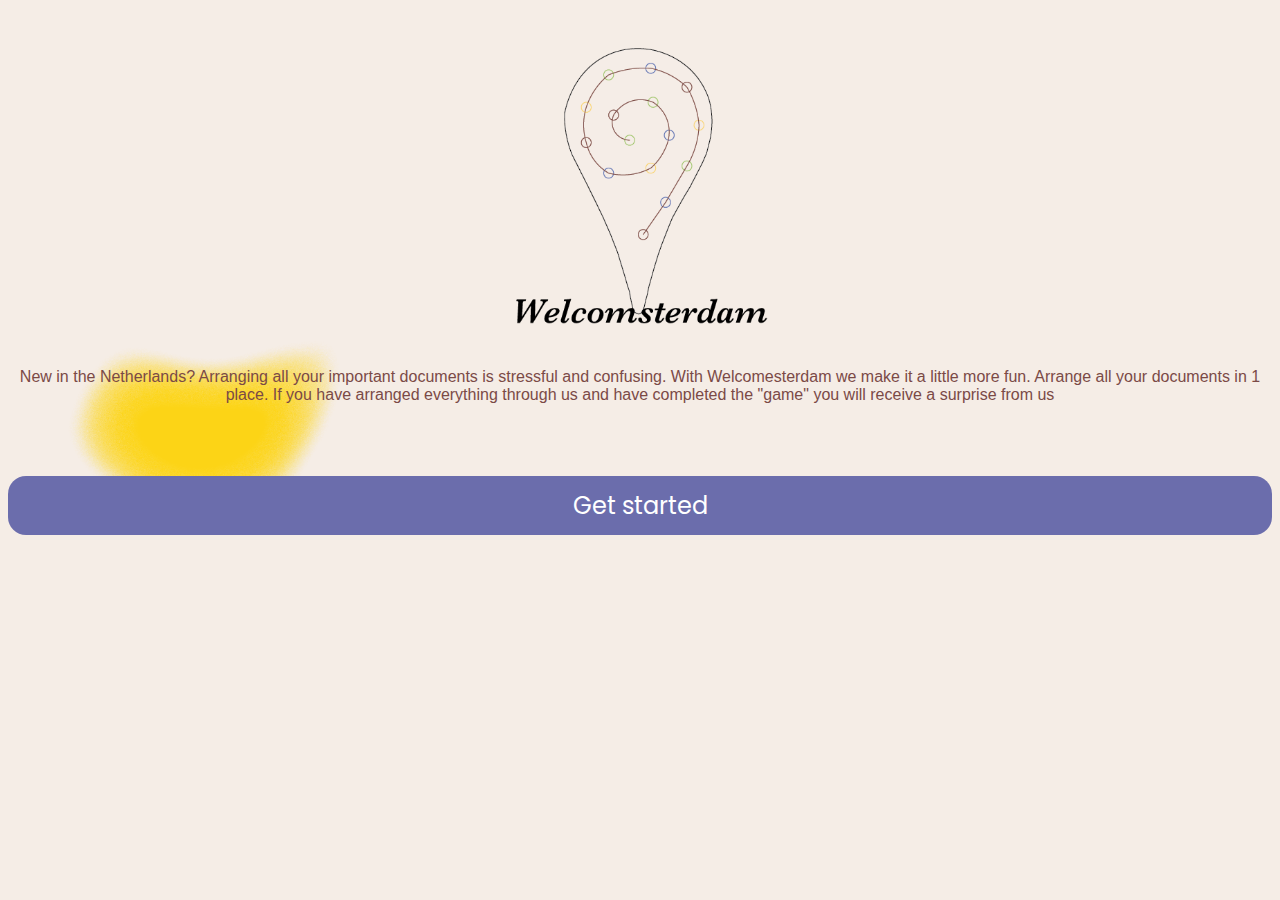
<file: index.html>
<!DOCTYPE html>
<html lang="en">

<head>
    <meta charset="UTF-8">
    <meta name="viewport" content="width=device-width, initial-scale=1.0">
    <link rel="stylesheet" href="style.css">
    <title>Welcomsterdam</title>
</head>

<body>
    <!-- moet er een h1 zijn? -->
       <img src="images/logo.png" alt="Logo">
    
    <main>
        <img src="images/yellow.png" alt="achtergrond foto">
        <p>New in the Netherlands? Arranging all your important documents is stressful and confusing. With
            Welcomesterdam we make it a little more fun. Arrange all your documents in 1 place. If you have arranged
            everything through us and have completed the "game" you will receive a surprise from us
        </p>
    </main>

    <footer>
        <a href="main.html">Get started</a>
    </footer>

</body>

</html>
</file>
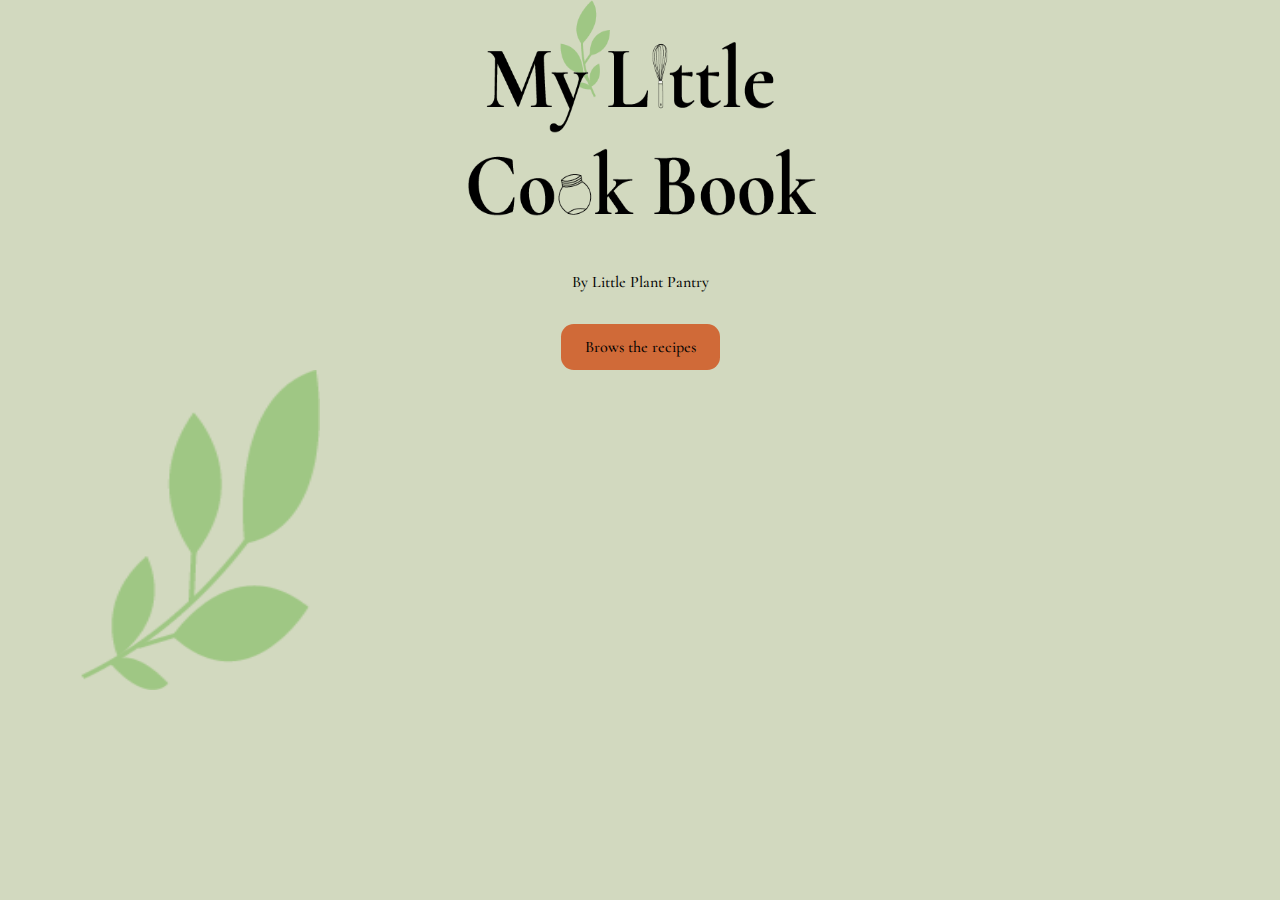
<file: project/index.html>
<!DOCTYPE html>
<html lang="en">
<head>
    <meta charset="UTF-8">
    <meta name="viewport" content="width=device-width, initial-scale=1.0">
    <title>My Little Cook Book</title>
    <link rel="stylesheet" href="styles/style.css">
</head>
<body>
   <section>
       <h1 class="visually-hidden">My Little Cook Book</h1>

       <img src="images/logo.png" alt="My Little Cook Book">
       <p>By Little Plant Pantry</p>
       <a href="overzicht.html" class="button">Brows the recipes</a>
       
   </section>
   <div class="foto">
   <img src="images/groen.png" alt="decoratief blaadje">
   </div>
   <script src="script.js"></script>
</body>
</html>
</file>
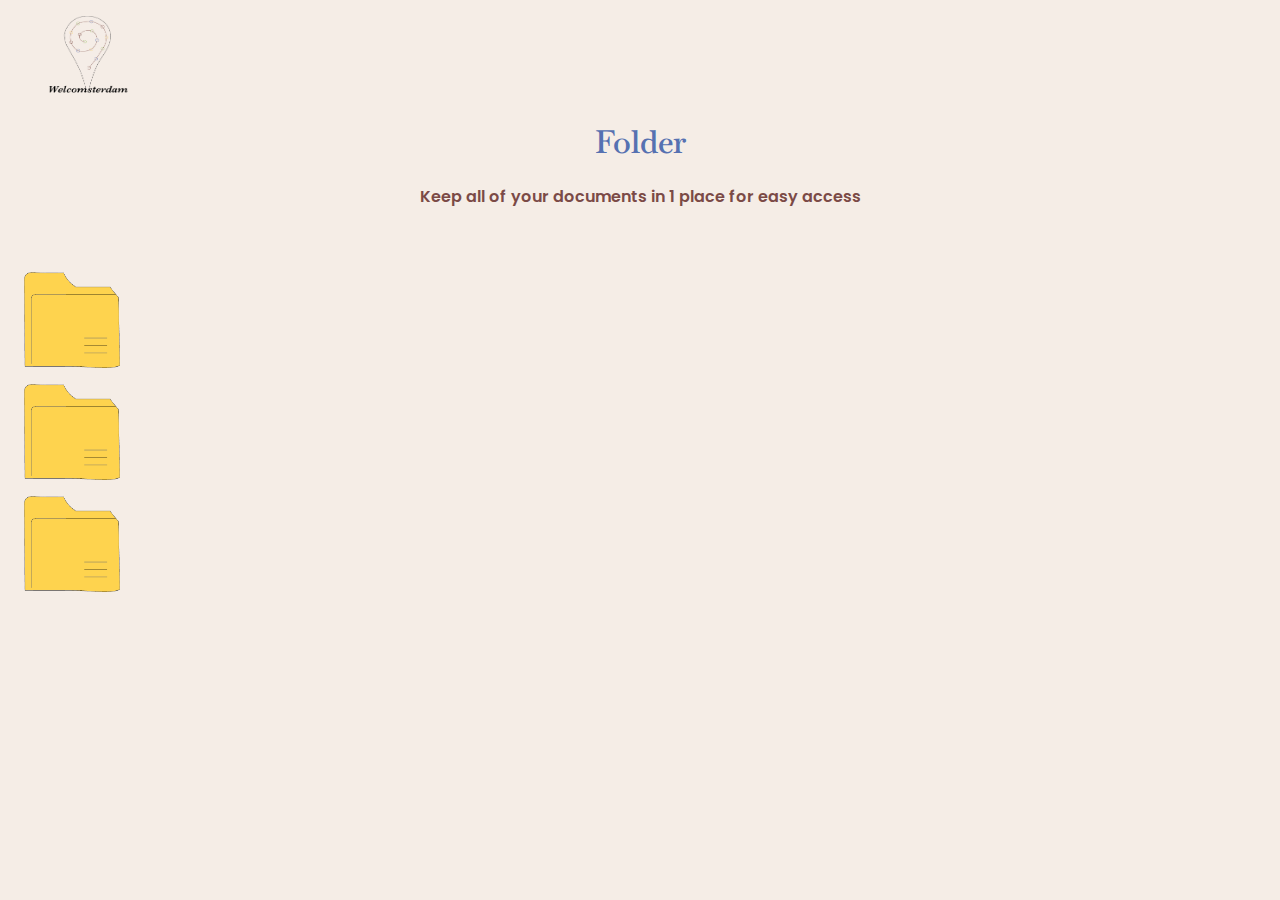
<file: folder.html>
<!DOCTYPE html>
<html lang="en">

<head>
    <meta charset="UTF-8">
    <meta name="viewport" content="width=device-width, initial-scale=1.0">
    <link rel="stylesheet" href="style.css">
    <title>Folder </title>
</head>

<body>
    <nav>
        <ul>
            <li> <a href="main.html"><img src="images/logo.png" alt="logo"> </a></li>
        </ul>
    </nav>

    <main>
        <h1>Folder</h1>
        <h2>Keep all of your documents in 1 place for easy access</h2>
        <section>
            <img src="images/file.png" alt="file">
            <img src="images/file.png" alt="file">
            <img src="images/file.png" alt="file">


        </section>
     



    </main>

</body>

</html>
</file>
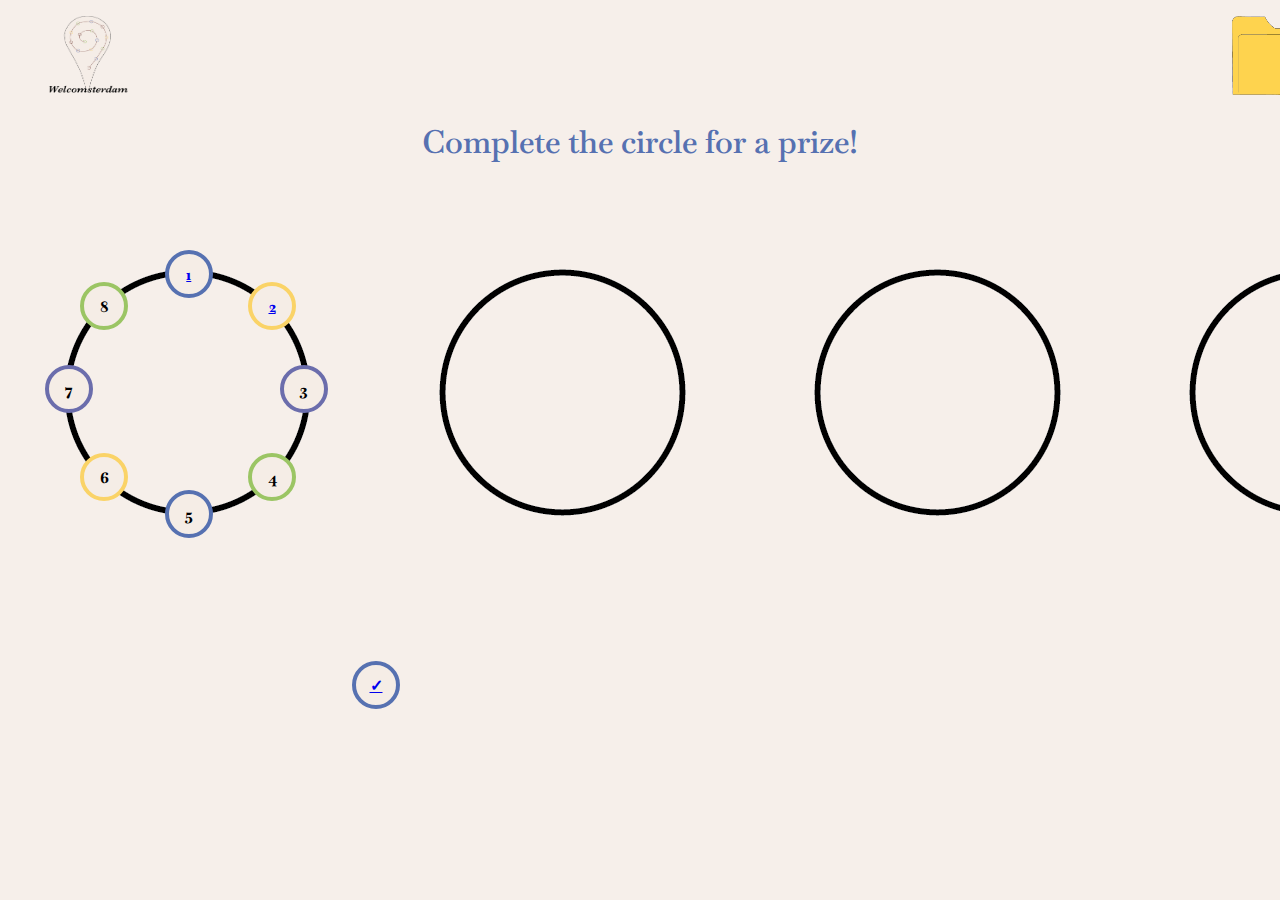
<file: main.html>
<!DOCTYPE html>
<html lang="en">

<head>
    <meta charset="UTF-8">
    <meta name="viewport" content="width=device-width, initial-scale=1.0">
    <link rel="stylesheet" href="style.css">
    <title>Main page</title>
</head>

<body id="main">
    <nav>
        <ul>
            <li><img src="images/logo.png" alt="logo"></li>
            <li><a href="folder.html"> <img src="images/file.png" alt="file"></a></li>
        </ul>

    </nav>
    <main>
        <h1> Complete the circle for a prize!</h1>
        <h4><a href="register.html"> 1 </a></h4>
        <h4><a href="phone.html"> 2 </a></h4>
        <h4>3</h4>
        <h4>4</h4>
        <h4>5</h4>
        <h4>6</h4>
        <h4>7</h4>
        <h4>8</h4>
        <h4><a href="win.html"> ✓</a></h4>
    </main>
</body>

</html>
</file>
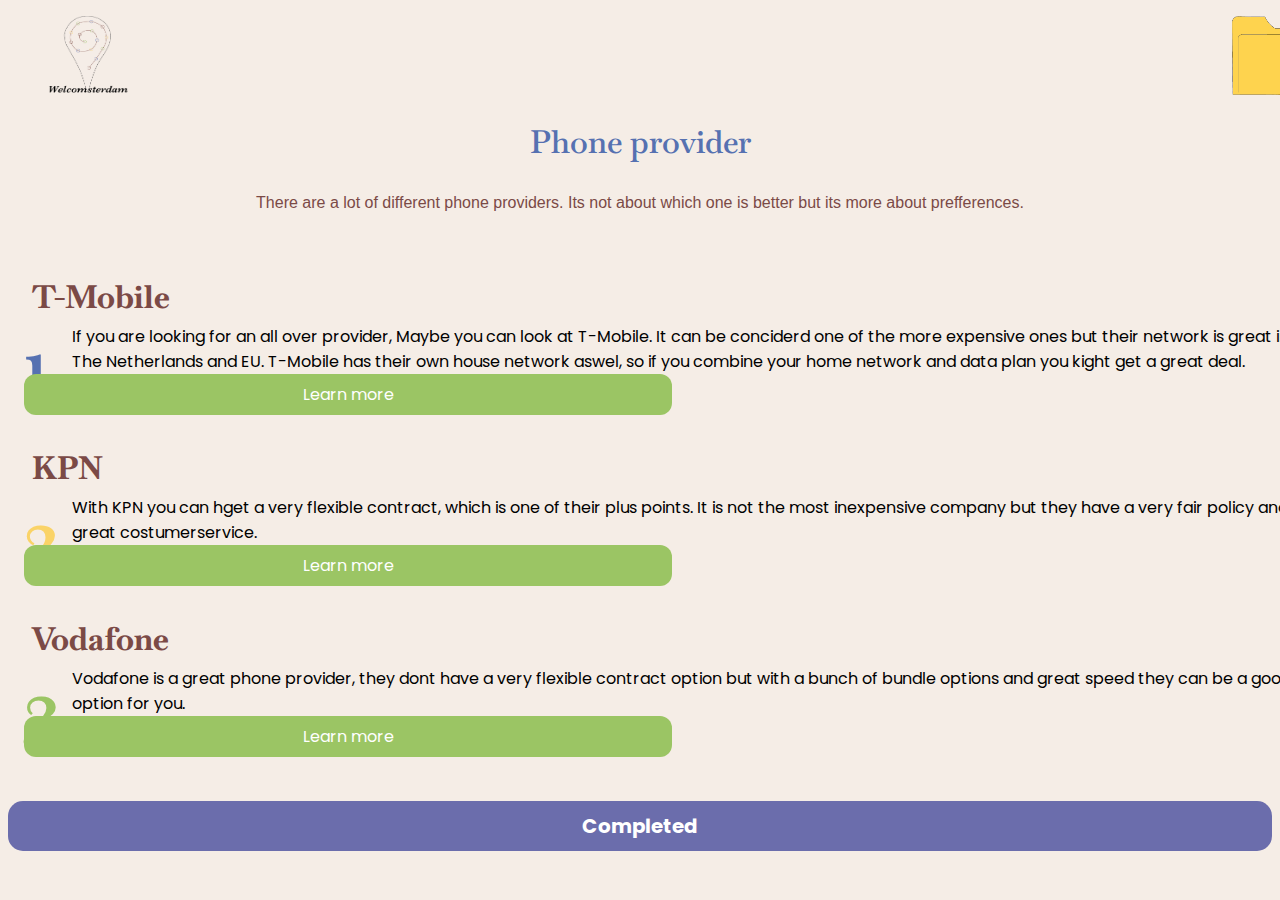
<file: phone.html>
<!DOCTYPE html>
<html lang="en">
<head>
    <meta charset="UTF-8">
    <meta name="viewport" content="width=device-width, initial-scale=1.0">
    <link rel="stylesheet" href="style.css">
    <title>Phone provider</title>
</head>
<body>
     <nav>
         <ul>
             <li> <a href="main.html"><img src="images/logo.png" alt="logo"> </a></li>
             <li><a href="folder.html"> <img src="images/file.png" alt="file"></a></li>
         </ul>

     </nav>

    <main>
        <h1>Phone provider</h1>
        <p>There are a lot of different phone providers. Its not about which one is better but its more about prefferences. 

        </p>

        <section>
        <h2>1</h2>
        <h3>T-Mobile</h3>
        <p>
            If you are looking for an all over provider, Maybe you can look at T-Mobile. It can be conciderd one of the more expensive ones but their network is great in The Netherlands and EU. T-Mobile has their own house network aswel, so if you combine your home network and data plan you kight get a great deal. 
        </p>
        <a href="https://www.t-mobile.nl/english/home"> Learn more </a>
        </section>

        <section>
         <h2>2</h2>
         <h3>KPN</h3>
         <p>
            With KPN you can hget a very flexible contract, which is one of their plus points. It is not the most
            inexpensive company but they have a very fair policy and great costumerservice.
         </p>
         <a href="https://www.kpn.com/algemeen/english.htm"> Learn more </a>
         </section>

         <section>
          <h2>3</h2>
          <h3>Vodafone</h3>
          <p>
              Vodafone is a great phone provider, they dont have a very flexible contract option but with a bunch of bundle options and great speed they can be a good option for you.
          </p>
          <a href="https://www.vodafone.nl/abonnement/prepaid/en"> Learn more </a>
          </section>

    </main>

    <footer>
        <h5><a href="main.html">Completed</a> </h5>
    </footer>
</body>
</html>
</file>
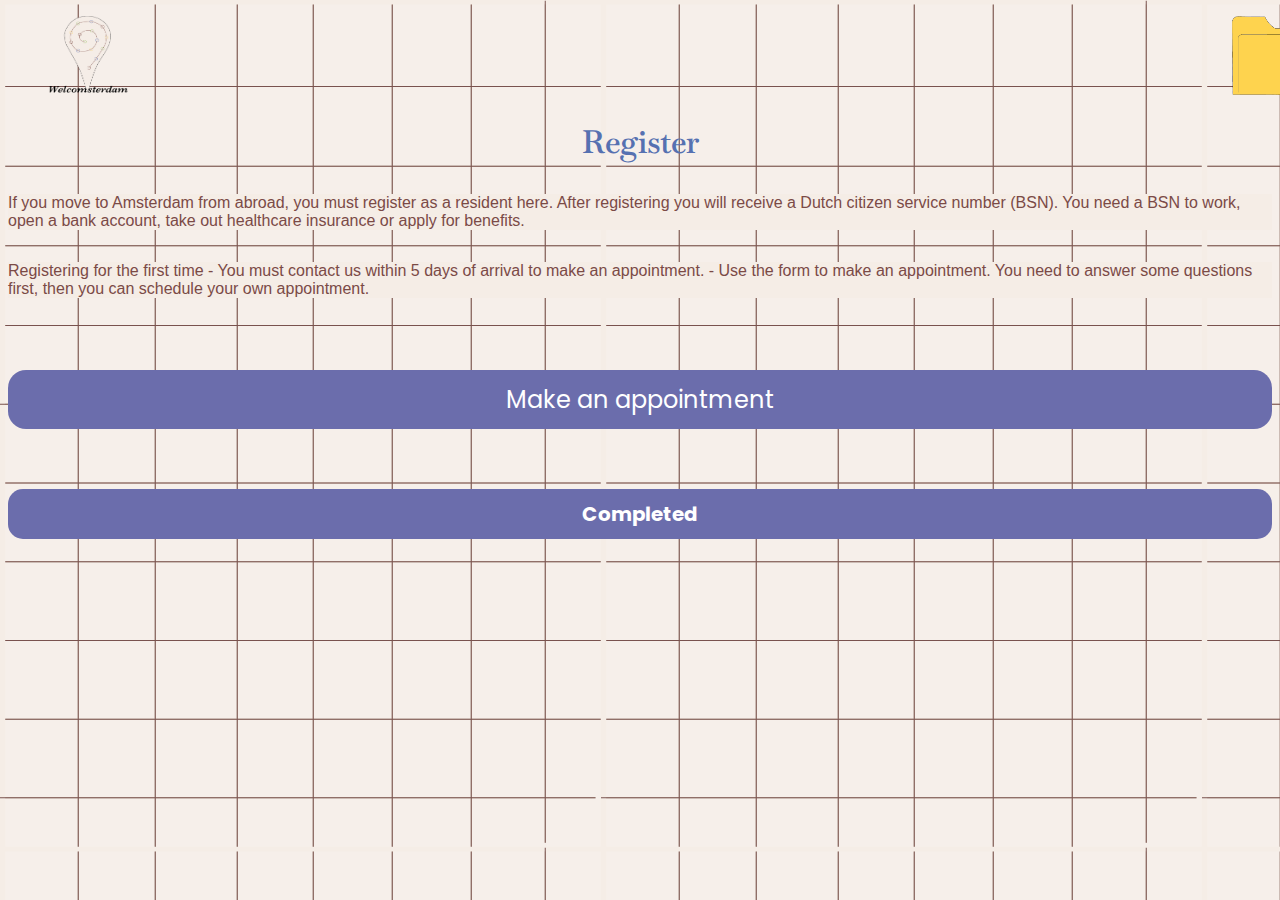
<file: register.html>
<!DOCTYPE html>
<html lang="en">

<head>
    <meta charset="UTF-8">
    <meta name="viewport" content="width=device-width, initial-scale=1.0">
    <link rel="stylesheet" href="style.css">
    <title>Register</title>
</head>

<body id="register">

    <nav>
        <ul>
            <li> <a href="main.html"><img src="images/logo.png" alt="logo"> </a></li>
            <li><a href="folder.html"> <img src="images/file.png" alt="file"></a></li>
        </ul>

    </nav>

    <main>
        <h1>Register </h1>
        <article>
            <p>
                If you move to Amsterdam from abroad, you must register as a resident here. After registering you will
                receive a Dutch citizen service number (BSN). You need a BSN to work, open a bank account, take out
                healthcare insurance or apply for benefits.
            </p>
            <p>
                Registering for the first time
                - You must contact us within 5 days of arrival to make an appointment.
                - Use the form to make an appointment. You need to answer some questions first, then you can schedule
                your own
                appointment.
            </p>
        </article>
  </main>
 
<footer>
   <a
        href="https://formulieren.amsterdam.nl/TriplEforms/DirectRegelen/formulier/nl-NL/evAmsterdam/afspraakimmigratieeng.aspx/Beslisboom">Make
        an appointment</a>

  
    <h5><a href="main.html">Completed</a> </h5>
</footer>
</body>

</html>
</file>
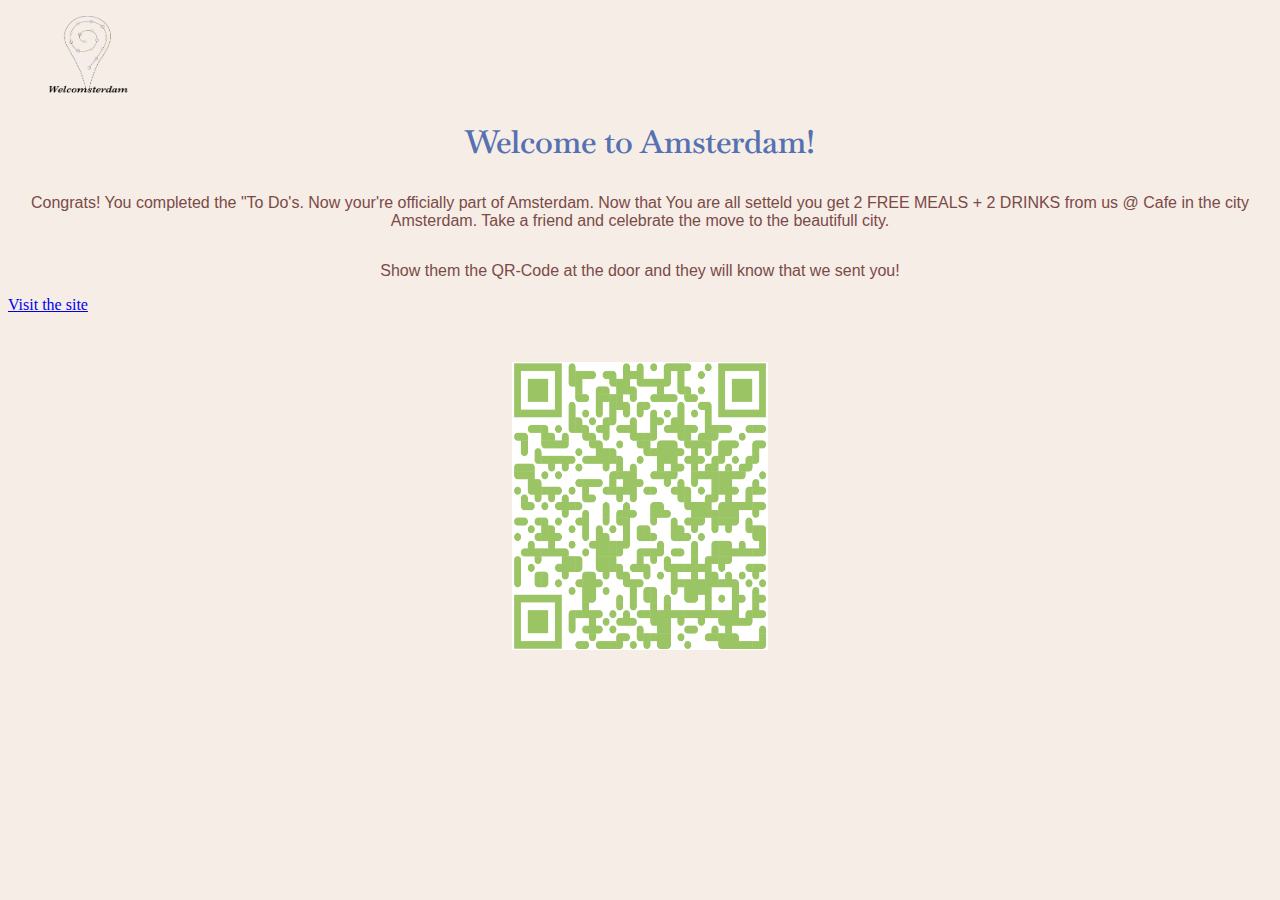
<file: win.html>
<!DOCTYPE html>
<html lang="en">

<head>
    <meta charset="UTF-8">
    <meta name="viewport" content="width=device-width, initial-scale=1.0">
    <link rel="stylesheet" href="style.css">
    <title>You won! </title>
</head>

<body>

    <nav>
        <ul>
            <li> <a href="main.html"><img src="images/logo.png" alt="logo"> </a></li>
        </ul>
    </nav>

    <main>
        <h1>Welcome to Amsterdam!</h1>
        <p>Congrats! You completed the "To Do's. Now your're officially part of Amsterdam. Now that You are all setteld
            you get 2 FREE MEALS + 2 DRINKS from us @ Cafe in the city Amsterdam. Take a friend and celebrate the move
            to the beautifull city.
        </p>

        <p>Show them the QR-Code at the door and they will know that we sent you!</p>


        <a href="https://amsterdam.cafeinthecity.nl"> Visit the site</a>

    </main>
    <img src="images/qr.png" alt="QR-Code">
</body>

</html>
</file>
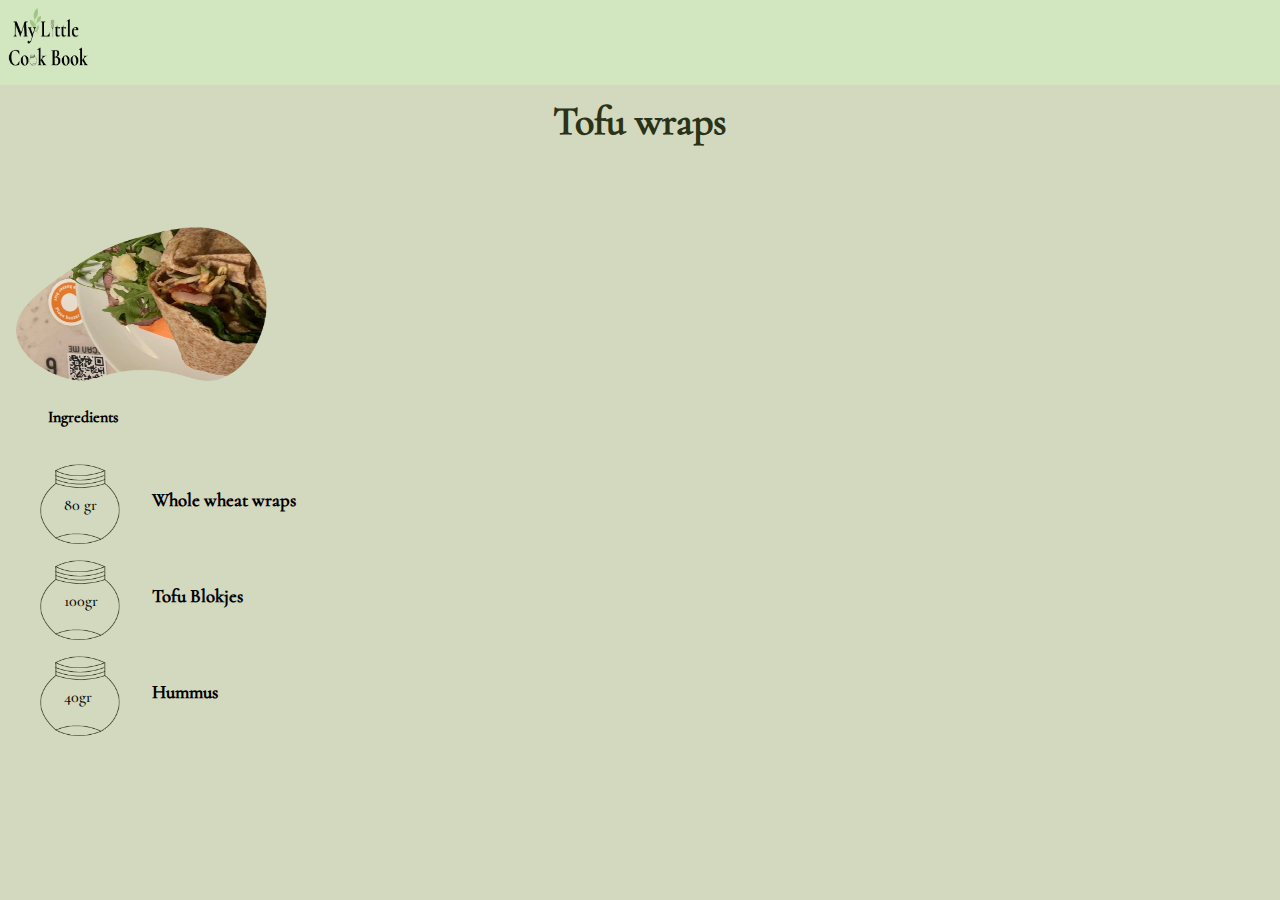
<file: project/detail.html>
<!DOCTYPE html>
<html lang="en">

<head>
    <meta charset="UTF-8">
    <meta name="viewport" content="width=device-width, initial-scale=1.0">
    <title>My Little Cook Book</title>
    <link rel="stylesheet" href="styles/style.css">
</head>

<body>
    <header>
        <ul>
            <li> <a href="index.html"><img src="images/logo.png" alt="My Little Plant Pantry"></a></li>
        </ul>
    </header>

    <main>
        <h1>Tofu wraps</h1>
        <img class="mask" src="images/wrap.jpg" alt="wrap">
        <!-- decoration moet nog -->

        <h4>Ingredients</h4>

        <!-- images  -->
        <div class="change">
            <ul>
                <li>
                    <h3>Whole wheat wraps</h3>
                    <div class="check"><p>80 gr</p> <img src="images/jar.png" alt="jar"></div>
                </li>
                <li>
                    <h3>Tofu Blokjes</h3>
                    <div class="check"><p>100gr</p> <img src="images/jar.png" alt="jar"></div>
                </li>
                <li>
                    <h3>Hummus</h3>
                    <div class="check"><p>40gr</p><img src="images/jar.png" alt="jar"></div>
                </li>
            </ul>
        </div>
    </main>
    <script src="script.js"></script>
</body>

</html>
</file>
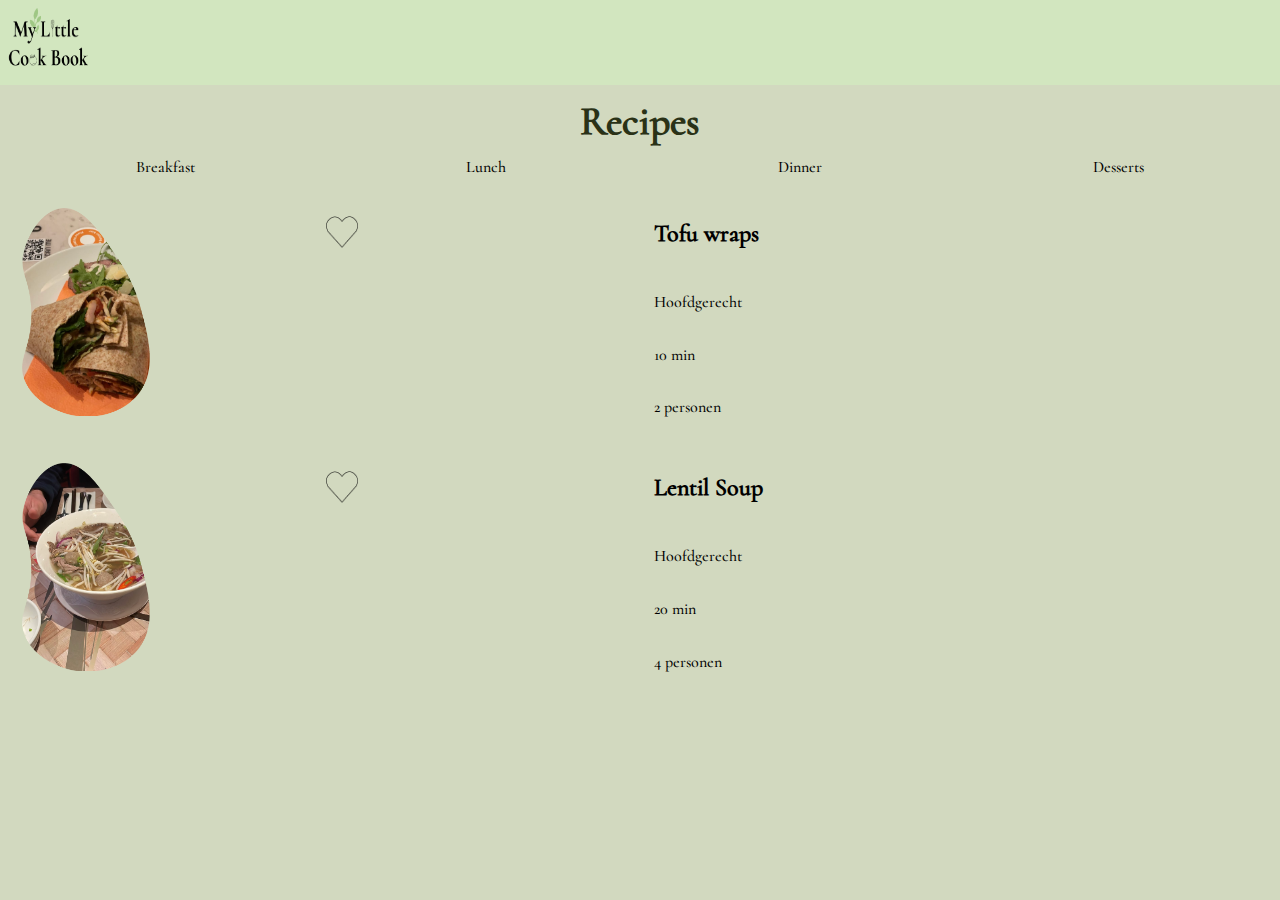
<file: project/overzicht.html>
<!DOCTYPE html>
<html lang="en">
<head>
    <meta charset="UTF-8">
    <meta name="viewport" content="width=device-width, initial-scale=1.0">
    <title>My Little Plant Pantry</title>
    <link rel="stylesheet" href="styles/style.css">
<body>
    <header>
        <ul>
            <li> <a href="index.html"><img src="images/logo.png" alt="My Little Plant Pantry"></a></li>
        </ul>
    </header>


    <main>
        <h1>Recipes</h1>
        
        <nav>
            <ul>
                <li>Breakfast</li>
                <li>Lunch</li>
                <li>Dinner</li>
                <li>Desserts</li>
            </ul>
        </nav>
        
        <section>
        <a href="detail.html"><h2>Tofu wraps</h2></a>
        <p>Hoofdgerecht</p>
        <p>10 min</p>
        <p>2 personen</p>
        <img class="mask" src="images/wrap.jpg" alt="wrap">
        <img class="like" src="images/empty.png" alt="like button">
        
        </section>

        <section>
            <a href="detail.html"><h2>Lentil Soup</h2></a>
            <p>Hoofdgerecht</p>
            <p>20 min</p>
            <p>4 personen</p>
            <img class="mask" src="images/soup.jpg" alt="soup">
            <img class="like" src="images/empty.png" alt="like button">
        </section>

    </main>
    <script src="script.js"></script>
</body>
</html>
</file>
<file: style.css>
@import url('https://fonts.googleapis.com/css2?family=Baskervville&family=Poppins:wght@100&display=swap');

body {
    background-color: #F5EDE6;
}

/* navigatie  */
nav ul {
    list-style: none;
    width: 100%;
    display: flex;
    justify-content: space-between;
}

nav ul li img {
    display: inline-block;
    width: 5em;
    height: 5em;
    margin-top: 0em;

}

/* intro pagina logo */
body img {
    width: 16em;
    height: 18em;
    display: block;
    margin-left: auto;
    margin-right: auto;
    margin-top: 3em;
}

/* intro pagina text stuk */
main p {
    color: #7B4A46;
    text-align: center;
    font-size: 1em;
    font-family: Arial, Helvetica, sans-serif;
    margin-top: 2em;
}

/* gele foto op de achtergrond */
main img {
    width: 25em;
    height: 25em;
    position: absolute;
    top: 10em;
    z-index: -1;
}


/* buttons */
footer a:nth-of-type(1) {
    font-family: 'Poppins', sans-serif;
    font-size: 1.5em;
    color: white;
    text-decoration: none;
    text-align: center;
    background-color: #6B6DAC;
    padding: .5em;
    border-radius: .75em;
    display: block;
    margin-top: 3em;
}


/* h1 op elke pagina */
h1 {
    font-size: 2em;
    text-align: center;
    font-weight: 600;
    font-family: 'Baskervville', serif;
    color: #7B4A46;
}

h2 {
    font-size: 1em;
    text-align: center;
    font-weight: 600;
    color: #7B4A46;
    font-family: 'Poppins', sans-serif;
}


/* de cirkel */
/* hulp van : https://www.w3docs.com/snippets/css/how-to-add-a-circle-around-a-number-in-css.html */

h4:nth-of-type(1) {
    border-radius: 50%;
    width: 20px;
    height: 20px;
    padding: 10px;
    border: 4px solid #5671B1;
    color: #000;
    background-color: #F5EDE6;
    text-align: center;
    font-family: 'Baskervville', serif;
    position: absolute;
    top: 14.3em;
    left: 10.3em;
}

h4:nth-of-type(2) {
    border-radius: 50%;
    width: 20px;
    height: 20px;
    padding: 10px;
    border: 4px solid #FAD367;
    color: #000;
    background-color: #F5EDE6;
    text-align: center;
    font-family: 'Baskervville', serif;
    position: absolute;
    top: 16.3em;
    left: 15.5em;


}

h4:nth-of-type(3) {
    border-radius: 50%;
    width: 20px;
    height: 20px;
    padding: 10px;
    border: 4px solid #6B6DAC;
    color: #000;
    background-color: #F5EDE6;
    text-align: center;
    font-family: 'Baskervville', serif;
    position: absolute;
    top: 21.5em;
    left: 17.5em;
}

h4:nth-of-type(4) {
    border-radius: 50%;
    width: 20px;
    height: 20px;
    padding: 10px;
    border: 4px solid #9BC564;
    color: #000;
    background-color: #F5EDE6;
    text-align: center;
    font-family: 'Baskervville', serif;
    position: absolute;
    top: 27em;
    left: 15.5em;
}

h4:nth-of-type(5) {
    border-radius: 50%;
    width: 20px;
    height: 20px;
    padding: 10px;
    border: 4px solid #5671B1;
    color: #000;
    background-color: #F5EDE6;
    text-align: center;
    font-family: 'Baskervville', serif;
    position: absolute;
    top: 29.3em;
    left: 10.3em;
}

h4:nth-of-type(6) {
    border-radius: 50%;
    width: 20px;
    height: 20px;
    padding: 10px;
    border: 4px solid #FAD367;
    color: #000;
    background-color: #F5EDE6;
    text-align: center;
    font-family: 'Baskervville', serif;
    position: absolute;
    top: 27em;
    left: 5em;
}
h4:nth-of-type(7) {
    border-radius: 50%;
    width: 20px;
    height: 20px;
    padding: 10px;
    border: 4px solid #6B6DAC;
    color: #000;
    background-color: #F5EDE6;
    text-align: center;
    font-family: 'Baskervville', serif;
    position: absolute;
    top: 21.5em;
    left: 2.8em;
}

h4:nth-of-type(8) {
    border-radius: 50%;
    width: 20px;
    height: 20px;
    padding: 10px;
    border: 4px solid #9BC564;
    color: #000;
    background-color: #F5EDE6;
    text-align: center;
    font-family: 'Baskervville', serif;
    position: absolute;
    top: 16.3em;
    left: 5em;
}

h4:nth-of-type(9) {
    border-radius: 50%;
    width: 20px;
    height: 20px;
    padding: 10px;
    border: 4px solid #5671B1;
    color: #000;
    background-color: #F5EDE6;
    text-align: center;
    font-family: 'Baskervville', serif;
    position: absolute;
    top: 40em;
    left: 22em;

}



/* ik wil dubble klikken om aan te geven dat ze klaar zijn met de stap.
 maar dat kan volgensmij alleen met Java erbij */




/* achtergrond van paginas */
#register {
    background-image: url(images/ruitjes.png);
}

#main{
    background-image: url(images/main.png);
}

/* h1 op de andere paginas ( register )*/
main h1 {
    font-size: 2em;
    text-align: center;
    font-weight: 600;
    font-family: 'Baskervville', serif;
    color: #5671B1
}

/* p van register */
article p {
    color: #7B4A46;
    text-align: left;
    font-size: 1em;
    background-color: #F5EDE6;
    font-family: Arial, Helvetica, sans-serif;
}



/* phone provider pagina */
section {
    display: flex;
    flex-direction: column;
    padding: 1em;

}

section:nth-of-type(1) h2 {
    color: #5671B1;
    font-family: 'Baskervville', serif;
    font-size: 5em;
    position: absolute;
}

section:nth-of-type(2) h2 {
    color: #FAD367;
    font-family: 'Baskervville', serif;
    font-size: 5em;
    position: absolute;
}

section:nth-of-type(3) h2 {
    color: #9BC564;
    font-family: 'Baskervville', serif;
    font-size: 5em;
    position: absolute;
}

section h3 {
    color: #7B4A46;
    font-family: 'Baskervville', serif;
    font-size: 2em;
    position: absolute;
    left: 1em;
}


section p {
    text-align: left;
    color: black;
    font-family: 'Poppins', sans-serif;
    position: relative;
    top: 3em;
    left: 3em;
}

section a {
    font-family: 'Poppins', sans-serif;
    font-size: 1em;
    color: white;
    text-decoration: none;
    text-align: center;
    background-color: #9BC564;
    padding: .5em;
    padding-left: 1em;
    padding-right: 1em;
    border-radius: .75em;
    position: relative;
    top: 2em;
    width: 50%;
    align-self: unset;
}

/* mini folders op de folder pagina */
section img:nth-of-type(1){
    width: 6em;
    height: 6em;
    position: absolute;
    top: 14em;

}

section img:nth-of-type(2) {
    width: 6em;
    height: 6em;
    position: absolute;
    top: 21em;

}

section img:nth-of-type(3) {
    width: 6em;
    height: 6em;
    position: absolute;
    top: 28em;

}
</file>
<file: project/styles/style.css>
/**************/
/* CSS REMEDY */
/**************/
*,
*::after,
*::before {
    box-sizing: border-box;
}

/*********************/
/* CUSTOM PROPERTIES */
/*********************/
:root {
    --color-background: rgb(210, 217, 191);
    --color-headers: rgb(42, 50, 23);
    --color-text: rgb(0, 0, 0);
    --color-accent: rgb(208, 106, 56);
    --color-pop: rgb(148, 196, 124);

}

/* **** */
/* body */
/* **** */

@font-face {
    font-family: "cormorant";
    src: url(../fonts/Cormorant-Medium.ttf);
    font-weight: 400;

}

body {
    background-color: var(--color-background);
    font-family: "cormorant", serif;
    margin: 0;
    padding: 0;
}

.visually-hidden {
    width: 1px;
    height: 1px;
    clip: rect(0 0 0 0);
    clip-path: inset(50%);
    overflow: hidden;
    position: absolute;
    white-space: nowrap;
}

/* ***************** */
/* eerste pagina ish */
/* ***************** */

body section {
    display: flex;
    flex-direction: column;
    align-items: center;
    justify-content: center;
    gap: 1em;

}

body section img {
    height: 15em;
    width: 22em;
}

.button {
    color: var(--color-text);
    text-decoration: none;
    padding: .8em;
    padding-left: 1.5em;
    padding-right: 1.5em;
    background-color: var(--color-accent);
    border-radius: .8em;

}

.foto {
    position: relative;
}

.foto img {
    position: relative;
    bottom: 0;
    left: 5em;
    height: 20em;
    width: 15em;
    z-index: -1;
}


/* ******* */
/* header */
/* ****** */


body header {
    background-color: rgb(210, 230, 191);
}

body header ul {
    display: flex;
    justify-content: start;
    margin: 0;
    padding: .5em;
}

body header ul li {
    list-style: none;
}

body ul li img {
    height: 4em;
    width: 5em;
}

/* ***************** */
/* tweede pagian ish */
/* ***************** */

body main h1 {
    margin: .3em;
    text-align: center;
    font-size: 2.5em;
    color: var(--color-headers);
}

body main nav ul {
    display: flex;
    justify-content: space-around;
    margin: 0;
    padding: 0;
}

body main nav ul li {
    list-style: none;
}

.underlined {
    border-bottom: 3px solid var(--color-pop);
}

.like{
    position: relative;
    left: 19em;
    bottom: 5em;
    height: 2em;
    width: 2em;
}

.mask {
    /* snap niet waarom dit niet werkt  */
    mask-image: url(../images/mask.png);
    mask-repeat: no-repeat;
    mask-size: 80%;
}

body main section {
    position: relative;
    margin-top: 1em;
    margin-left: 1.5em;
    display: grid;
    grid-template-columns: 50% 50%;
    grid-template-rows: 5em 3em 3em 3em;
    gap: .3em;
}

body main section img {
    grid-column: 1/2;
    grid-row: 1/5;
    height: 13em;
    width: 10em;
    order: -1;
}

body main section h2 {
    grid-column: 2/3;
    grid-row: 1/2;

}

body main section a {
    text-decoration: none;
    color: var(--color-text);

}

body main section p:nth-of-type(1) {
    grid-column: 2/3;
    grid-row: 2/3;
    margin: 0;
}

body main section p:nth-of-type(2) {
    grid-column: 2/3;
    grid-row: 3/4;
    margin: 0;
}

body main section p:nth-of-type(3) {
    grid-column: 2/3;
    grid-row: 4/5;
    margin: 0;
}

/* *************** */
/* 3de pagina ish */
/* ************** */

body main>img {
    height: 22em;
    width: 12em;
    rotate: 270deg;
    position: relative;
    left: 6em;
    top: -3em;

}

body h4{
    position: relative;
    top: -8em;
    left: 3em;
}

.check {
    position: relative;
}

.check img {
    position: relative;
    top: -5em;
}

.check p {
    position: relative;
    top: -.8em;
    left: 1.5em;

}

.change h3 {
    position: relative;
    left: 6em;
    top: 2em;
}

.change ul {
    position: relative;
    top: -9em;
    display: flex;
    flex-direction: column;
}

.change ul li {
    display: flex;
    flex-direction: column;
    height: 6em;
    position: relative;
}

.change ul li img {
    order: -2;
    height: 5em;
    width: 5em;
}
</file>
